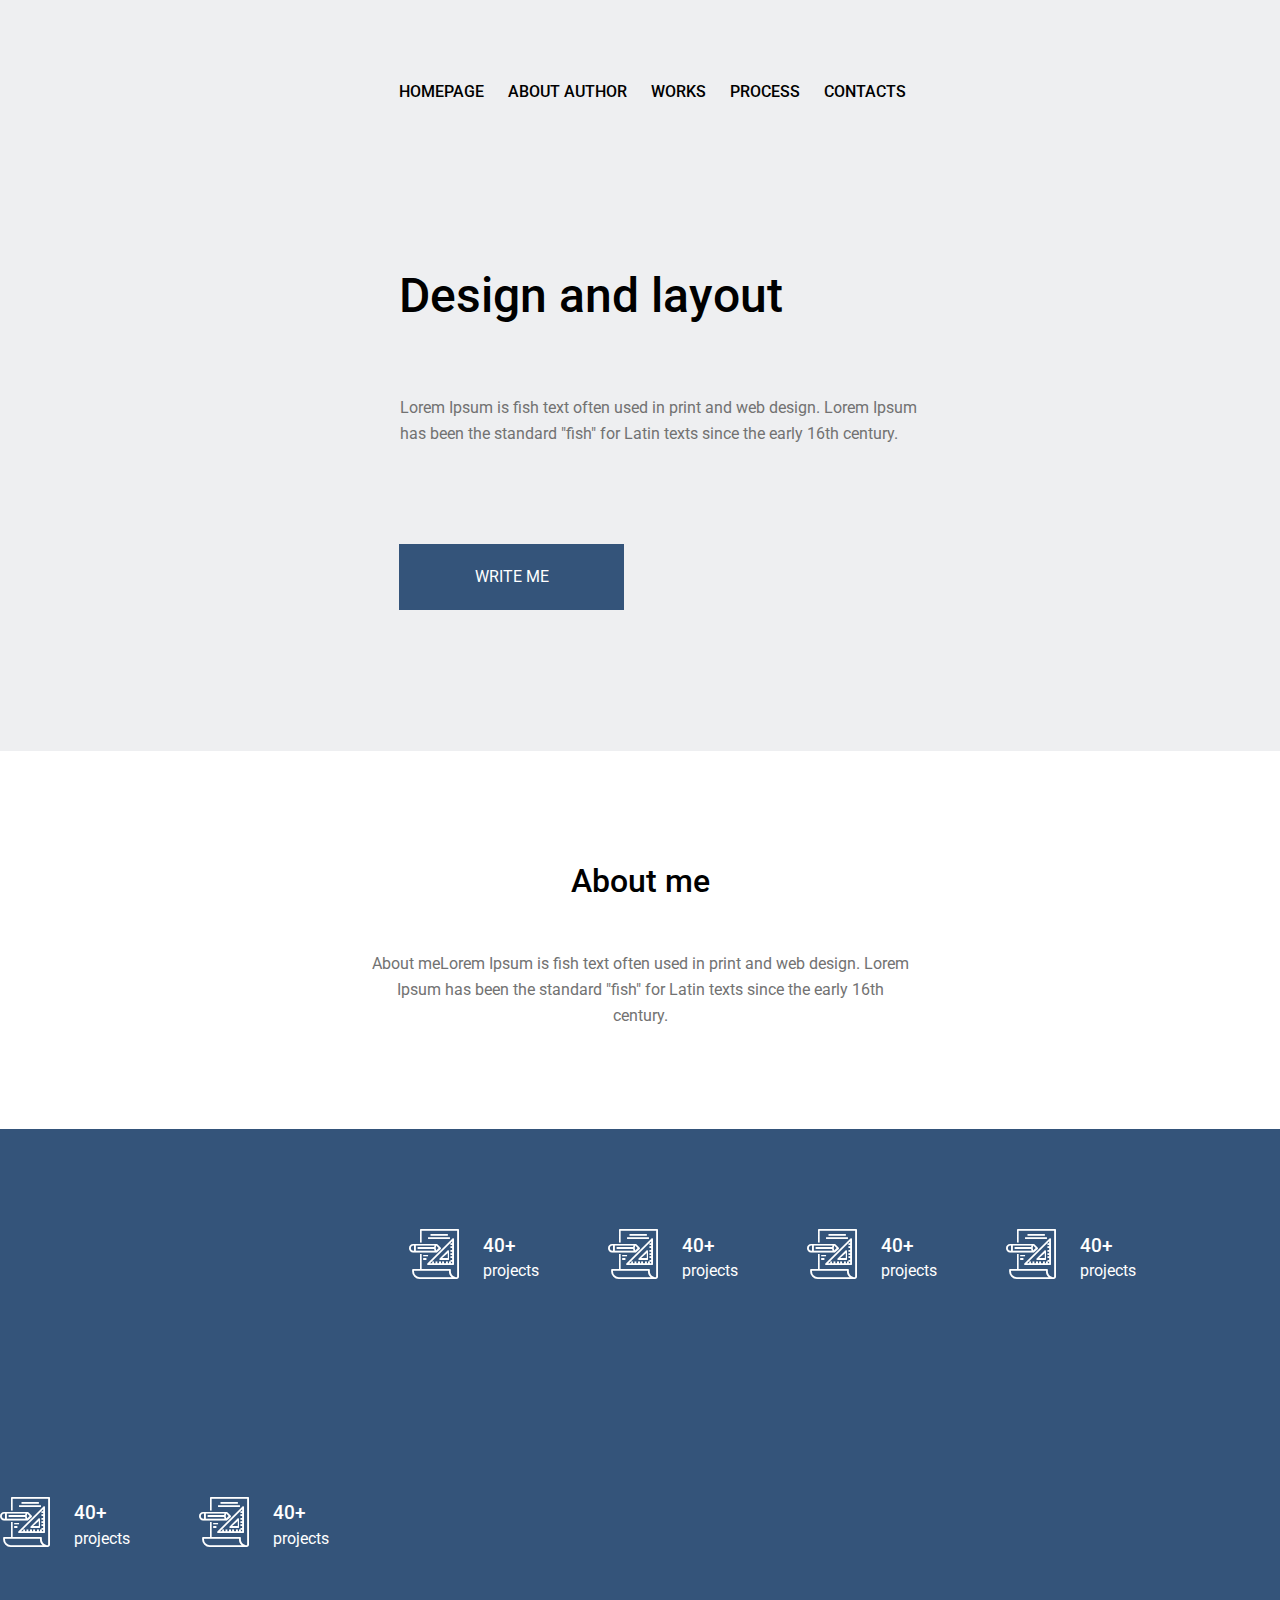
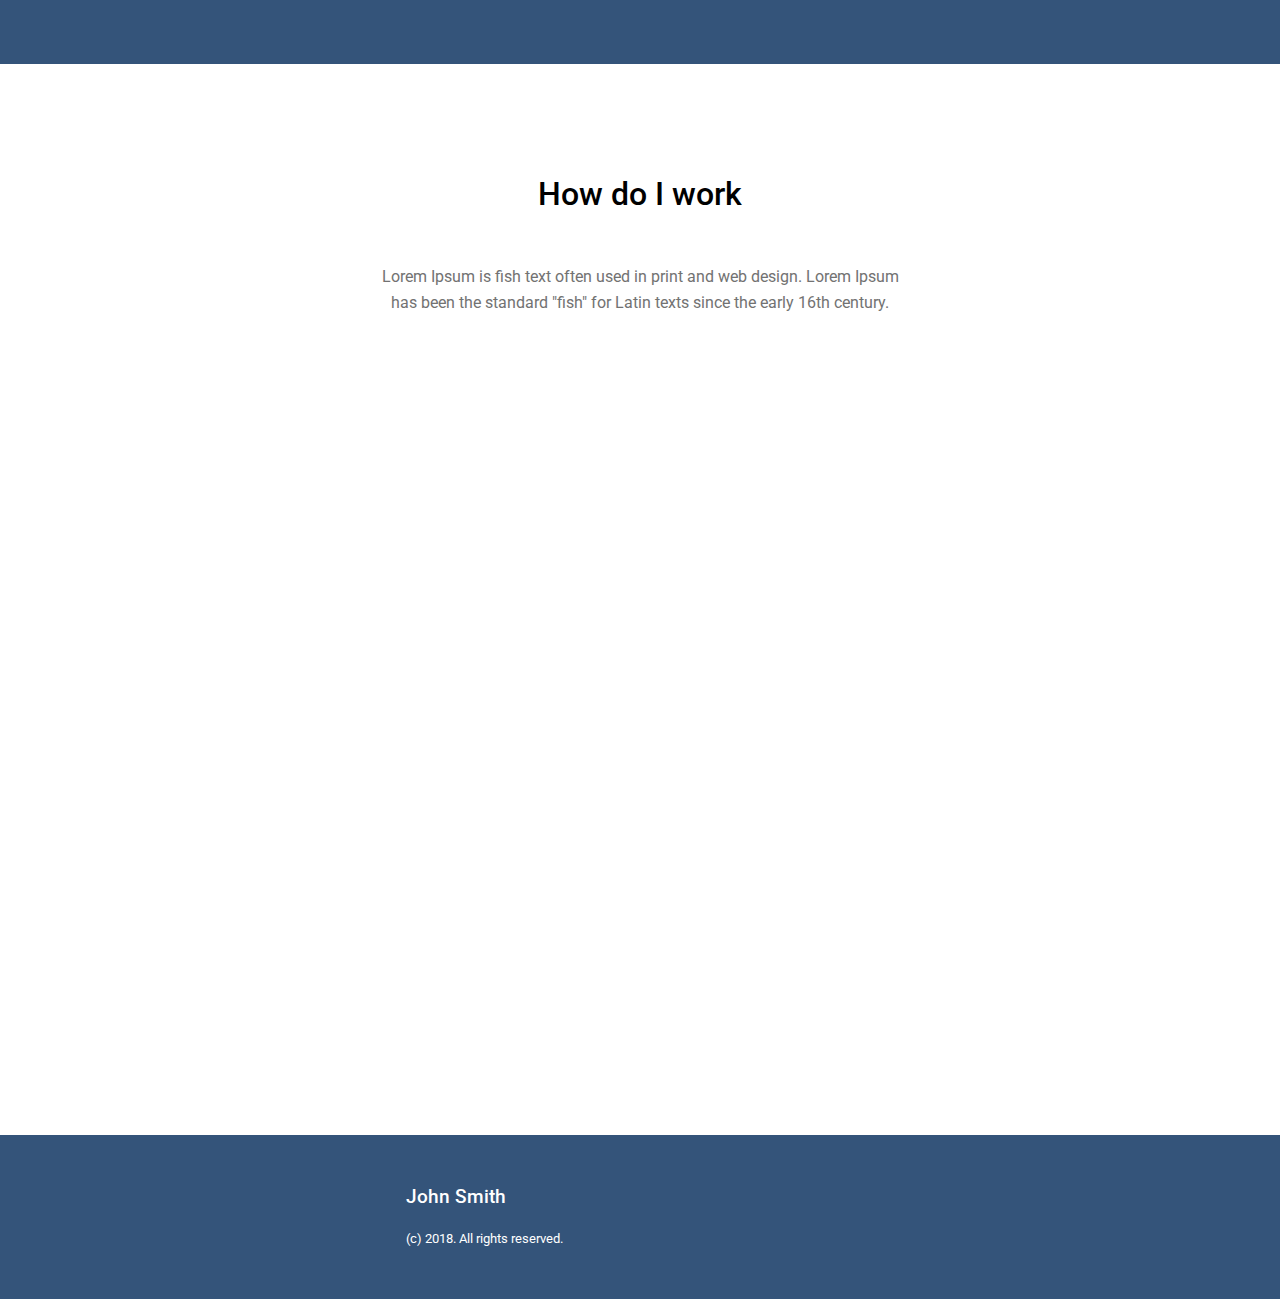
<file: index.html>
<!DOCTYPE html>
<html lang="en">

<head>
  <meta charset="UTF-8">
  <meta name="viewport" content="width=device-width, initial-scale=1.0">
  <title>Document</title>
  <link rel="preconnect" href="https://fonts.googleapis.com">
  <link rel="preconnect" href="https://fonts.gstatic.com" crossorigin>
  <link href="https://fonts.googleapis.com/css2?family=Montserrat:wght@400;700&family=Roboto:wght@400;500&display=swap"
    rel="stylesheet">
  <link rel="stylesheet" href="css/normalize.css">
  <link rel="stylesheet" href="css/icons.css">
  <link rel="stylesheet" href="css/style.css">
</head>

<body>
  <header>
    <div class="container">
      <nav class="menu">
        <ul>
          <li><a href="#">HOMEPAGE</a></li>
          <li><a href="#">ABOUT AUTHOR</a></li>
          <li><a href="#">WORKS</a></li>
          <li><a href="#">PROCESS</a></li>
          <li><a href="#">CONTACTS</a></li>
        </ul>
      </nav>
    </div>
  </header>
  <div class="container">
    <h1>
      Design and layout
    </h1>
    <p>
      Lorem Ipsum is fish text often used in print and web design. Lorem Ipsum has been the standard "fish" for Latin
      texts since the early 16th century.
    </p>
    <button>WRITE ME</button>
  </div>
  <div class="container2">
    <h2>
      About me
    </h2>
    <p class="center-p">
      About meLorem Ipsum is fish text often used in print and web design. Lorem Ipsum has been the standard "fish" for
      Latin texts since the early 16th century.
    </p>
  </div>
  <div class="container3">
    <div class="into-con1">
      <span class="icon-project"></span>
      <div class="exemple">
        <h3>40+</h3>
        <p>projects</p>
      </div>
    </div>
    <div class="into-con">
      <span class="icon-project"></span>
      <div class="exemple">
        <h3>40+</h3>
        <p>projects</p>
      </div>
    </div>
    <div class="into-con">
      <span class="icon-project"></span>
      <div class="exemple">
        <h3>40+</h3>
        <p>projects</p>
      </div>
    </div>
    <div class="into-con">
      <span class="icon-project"></span>
      <div class="exemple">
        <h3>40+</h3>
        <p>projects</p>
      </div>
    </div>
    <div class="into-con">
      <span class="icon-project"></span>
      <div class="exemple">
        <h3>40+</h3>
        <p>projects</p>
      </div>
    </div>
    <div class="into-con">
      <span class="icon-project"></span>
      <div class="exemple">
        <h3>40+</h3>
        <p>projects</p>
      </div>
    </div>
  </div>
  <div class="container4">
    <h2>How do I work</h2>
    <p class="center-p">Lorem Ipsum is fish text often used in print and web design. Lorem Ipsum has been the standard
      "fish" for Latin texts since the early 16th century.</p>

    <iframe class="center-iframe" width="1110" height="600" src="https://www.youtube.com/embed/yw2Dy3qvzxc"
      title="YouTube video player" allow="accelerometer; autoplay; 
    clipboard-write; encrypted-media; gyroscope; picture-in-picture; web-share" allowfullscreen></iframe>
  </div>
  <footer>
    <h3>
      John Smith
    </h3>
    <p>
      (c) 2018. All rights reserved.
    </p>
  </footer>
</body>

</html>
</file>
<file: css/icons.css>
@font-face {
  font-family: 'icomoon';
  src:  url('../fonts/icomoon.eot?vhc7nf');
  src:  url('../fonts/icomoon.eot?vhc7nf#iefix') format('embedded-opentype'),
    url('../fonts/icomoon.ttf?vhc7nf') format('truetype'),
    url('../fonts/icomoon.woff?vhc7nf') format('woff'),
    url('../fonts/icomoon.svg?vhc7nf#icomoon') format('svg');
  font-weight: normal;
  font-style: normal;
  font-display: block;
}

[class^="icon-"], [class*=" icon-"] {
  /* use !important to prevent issues with browser extensions that change fonts */
  font-family: 'icomoon' !important;
  speak: never;
  font-style: normal;../
  font-weight: normal;
  font-variant: normal;
  text-transform: none;
  line-height: 1;

  /* Better Font Rendering =========== */
  -webkit-font-smoothing: antialiased;
  -moz-osx-font-smoothing: grayscale;
}

.icon-project:before {
  content: "\e900";
}
</file>
<file: css/style.css>
body {
  color: #727272;
  font-size: 16px;
  font-weight: 400;
  font-family: 'Roboto', 'Montserrat', sans-serif;
}

.container {

  max-width: 1920px;
  width: 100%;
  margin: 0 auto;
  background: #EEEFF1;
}

.menu {
  /* list-style: none; */
  /* display: inline-block; */
}

.menu ul {
  list-style: none;
  margin-top: 0px;
  margin-bottom: 0px;
  padding-left: 399px;
  /* display: inline-block; */
}

.menu li {
  display: inline-block;
  padding-top: 79px;
  font-weight: 500;

}

.menu a {
  text-decoration: none;
  color: #000000;
  line-height: 26.25px;
  padding-right: 20px;
}

h1 {
  margin-top: 0px;
  padding-left: 399px;
  padding-top: 152px;
  font-size: 48px;
  font-weight: 500;
  line-height: 78.75px;
  color: #000000;
}

.container p {
  width: 540px;
  padding-left: 400px;
  padding-top: 27px;
  line-height: 26.25px;
}

button {
  background-color: #34547A;
  margin-left: 399px;
  margin-top: 80px;
  margin-bottom: 141px;
  width: 225px;
  color: white;
  font-size: 16px;
  font-weight: 400;
  border: none;
  padding-top: 24px;
  padding-bottom: 24px;

}

.container2 {
  max-width: 1920px;
  width: 100%;
  margin: 0 auto;
  background: white;

}

h2 {
  font-size: 32px;
  font-weight: 500;
  line-height: 37.5px;
  color: #000000;
  /* margin-left: 758px; */
  margin-top: 112px;
  margin-bottom: 0;
  text-align: center;
}

.center-p {
  width: 540px;
  padding-top: 50px;
  padding-left: 0;
  padding-bottom: 100px;
  line-height: 26.25px;
  margin-top: 0;
  margin-bottom: 0;
  text-align: center;
  margin: 0 auto;
}

.container3 {
  max-width: 1920px;
  width: 100%;
  margin: 0 auto;
  background: #34547A;
  /* padding-left: 200px; */
}

.exemple h3 {
  /* width: 141px; */
  list-style: none;
  margin-top: 0cm;
  margin-bottom: 0;
  padding-left: 20px;
  /* padding-top: 5px; */
  padding-bottom: 5px;
  color: white;
  font-weight: 500;
  /* display: inline-block; */

}

.exemple p {
  list-style: none;
  margin-top: 0;
  font-size: 16px;
  font-weight: 400;
  color: white;
  padding-left: 20px;
}

.icon-project {
  font-size: 50px;
  color: white;
}

.exemple {
  width: 141px;
  margin: 0;
  display: inline-block;
}

.into-con {
  display: inline-block;
  padding-top: 100px;
  padding-bottom: 100px;
}

.into-con1 {
  display: inline-block;
  padding-left: 409px;
  padding-top: 100px;
  padding-bottom: 100px;
}

.center-iframe {
  display: block;
  margin: 0 auto;
  border: 0px;
  border-style: none;
}

.container4 {
  margin: 0;
  padding-bottom: 100px;
}

footer {
  max-width: 1920px;
  width: 100%;
  margin: 0 auto;
  background: #34547A;
}

footer h3 {
  color: white;
  font-weight: 500;
  size: 21px;
  line-height: 24.61px;
  padding-left: 406px;
  padding-top: 50px;
}

footer p {
  color: white;
  font-weight: 400;
  font-size: 13px;
  line-height: 21.33px;
  padding-bottom: 50px;
  padding-left: 406px;
}
</file>
